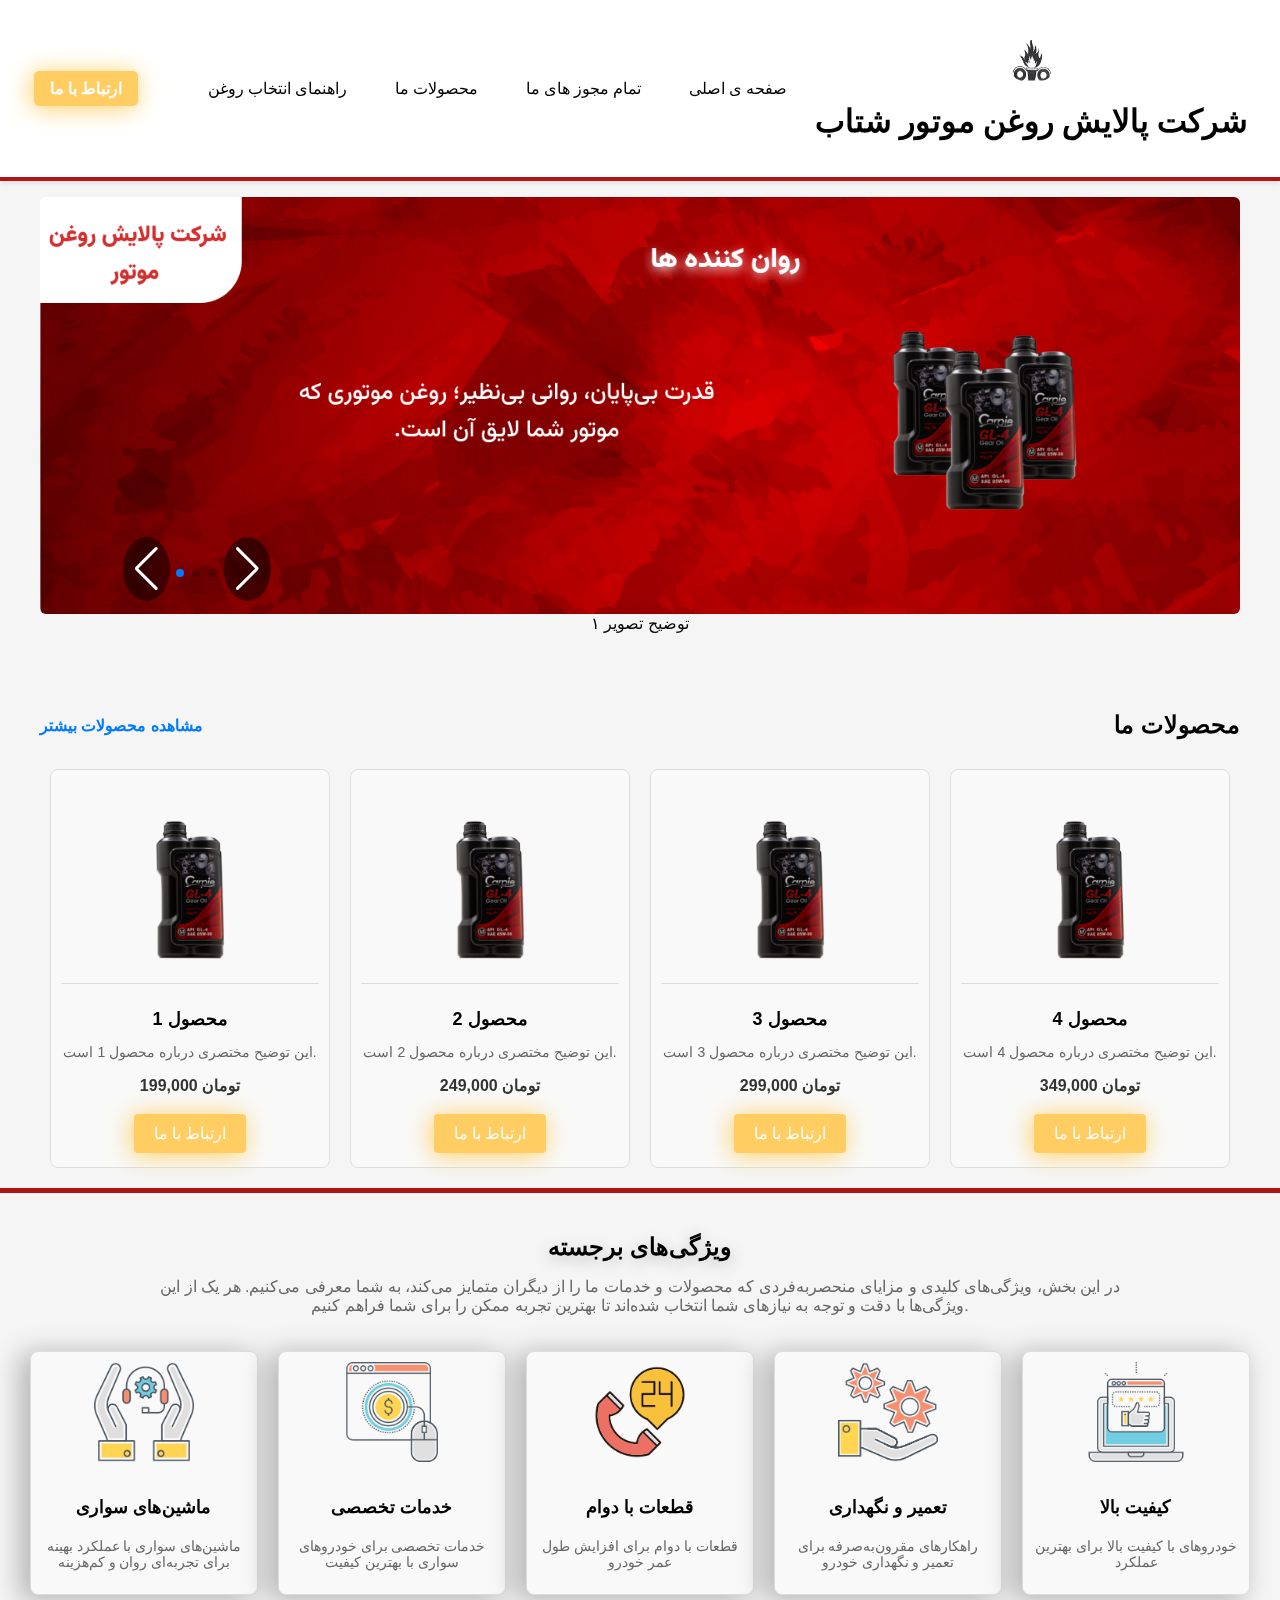
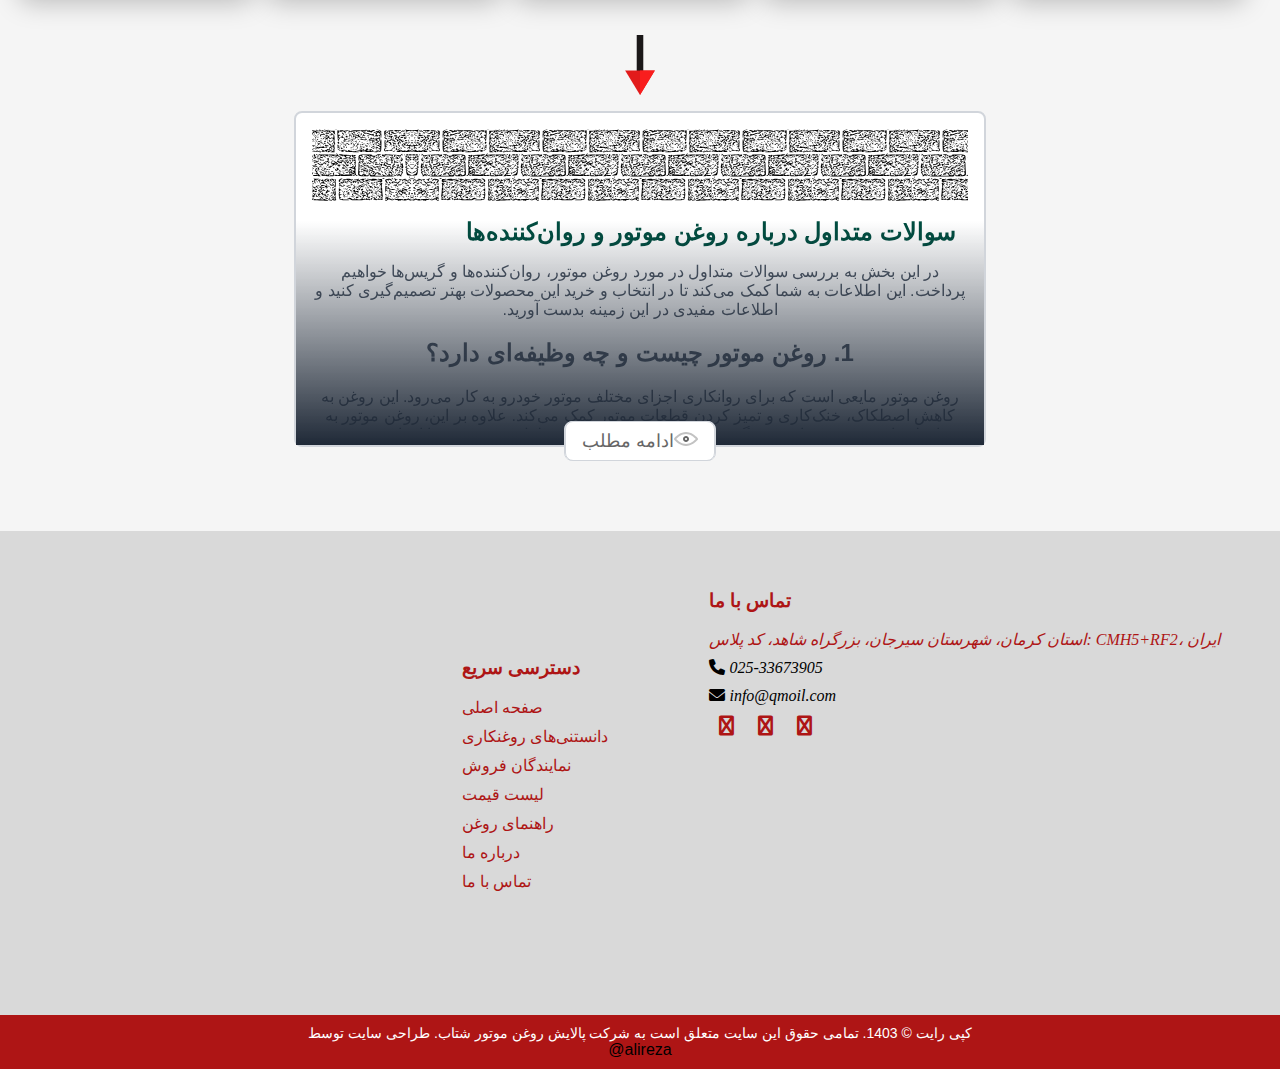
<file: index.html>
<!DOCTYPE html>
<html lang="fa">

<head>
    <!-- Meta Tags for SEO -->
    <meta charset="utf-8">
    <meta name="viewport" content="width=device-width, initial-scale=1">
    <meta name="description"
        content="شرکت پالایش روغن موتور شتاب، ارائه‌دهنده محصولات با کیفیت برای انواع خودروها. مشاهده محصولات و راهنمای انتخاب روغن موتور">
    <meta name="keywords" content="روغن موتور، پالایش، محصولات خودرو، روان‌کننده‌ها، روغن موتور سنتتیک">
    <meta name="author" content="شرکت پالایش روغن موتور شتاب">

    <!-- Title for SEO Optimization -->
    <title>شرکت پالایش روغن موتور شتاب | محصولات و خدمات با کیفیت</title>

    <!-- Favicon -->
    <link rel="shortcut icon" href="./alamat2 2.png" type="image/x-icon">

    <!-- External Styles and Fonts -->
    <link rel="stylesheet" href="https://cdnjs.cloudflare.com/ajax/libs/font-awesome/6.0.0-beta3/css/all.min.css">
    <link rel="stylesheet" href="https://unpkg.com/swiper/swiper-bundle.min.css">
    <link rel="stylesheet" href="https://cdn.jsdelivr.net/npm/aos@2.3.4/dist/aos.css">
    <link rel="stylesheet" href="https://fonts.googleapis.com/css2?family=Vazirmatn:wght@400&display=swap">

    <!-- Local Stylesheets -->
    <link rel="stylesheet" href="./global.css">
    <link rel="stylesheet" href="./index.css">

    <!-- Scripts -->
    <script src="https://cdn.jsdelivr.net/npm/aos@2.3.4/dist/aos.js"></script>
</head>

<body>
    <!-- Header -->
    <header class="responsive-header" data-aos="slide-left">
        <nav class="navbar">
            <div class="contact-btn">
                <a href="/contact" class="btn">ارتباط با ما</a>
            </div>
            <ul class="menu">
                <li><a href="#oil-guide">راهنمای انتخاب روغن</a></li>
                <li><a href="#products">محصولات ما</a></li>
                <li><a href="#licenses">تمام مجوز های ما</a></li>
                <li><a href="#home">صفحه ی اصلی</a></li>
            </ul>
            <div class="logo">
                <img src="./alamat2 2.png" style="margin-top: 24px;" alt="Company Logo">
                <h1>شرکت پالایش روغن موتور شتاب</h1>
            </div>
            <div class="mobile-menu-icon">
                <input type="checkbox" id="toggle-menu" hidden>
                <label for="toggle-menu" class="toggle-icon">
                    <span></span>
                    <span></span>
                    <span></span>
                </label>
            </div>
            <ul class="mobile-menu">
                <li><a href="#oil-guide">راهنمای انتخاب روغن</a></li>
                <li><a href="#products">محصولات ما</a></li>
                <li><a href="#licenses">تمام مجوز های ما</a></li>
                <li><a href="#home">صفحه ی اصلی</a></li>
            </ul>
        </nav>
    </header>

    <section class="gallery" data-aos="fade-down">
        <div class="swiper-container">
            <div class="swiper-wrapper">
                <div class="swiper-slide">
                    <figure>
                        <img src="./Component 12.png" alt="توضیح تصویر ۱">
                        <figcaption class="coments">توضیح تصویر ۱</figcaption>
                    </figure>
                </div>
                <div class="swiper-slide">
                    <figure>
                        <img src="./Component 12.png" alt="توضیح تصویر ۲">
                        <figcaption class="coments">توضیح تصویر ۲</figcaption>
                    </figure>
                </div>
                <div class="swiper-slide">
                    <figure>
                        <img src="./Component 12.png" alt="توضیح تصویر ۳">
                        <figcaption class="coments">توضیح تصویر ۳</figcaption>
                    </figure>
                </div>
            </div>
             <!-- Custom navigation and pagination -->
            <div class="custom-controls">
                <div class="swiper-button-prev"></div>
                <div class="swiper-pagination"></div>
                <div class="swiper-button-next"></div>
            </div>
        </div>
    </section>

    <!-- Product Section -->
    <section class="product-section" data-aos="slide-right">
        <div class="section-header">
            <a href="/products" class="view-more">مشاهده محصولات بیشتر</a>
            <h1 class="section-title">محصولات ما</h1>
        </div>
        <div class="product-grid">
            <article class="product-card">
                <img src="./220-Copy (1) 9.png" alt="توضیح محصول 1" class="product-image">
                <h2 class="product-name">محصول 1</h2>
                <p class="product-description">این توضیح مختصری درباره محصول 1 است.</p>
                <p class="product-price">199,000 تومان</p>
                <a href="/contact" class="btn">ارتباط با ما</a>
            </article>
            <article class="product-card">
                <img src="./220-Copy (1) 10.png" alt="توضیح محصول 2" class="product-image">
                <h2 class="product-name">محصول 2</h2>
                <p class="product-description">این توضیح مختصری درباره محصول 2 است.</p>
                <p class="product-price">249,000 تومان</p>
                <a href="/contact" class="btn">ارتباط با ما</a>
            </article>
            <article class="product-card">
                <img src="./220-Copy (1) 9.png" alt="توضیح محصول 3" class="product-image">
                <h2 class="product-name">محصول 3</h2>
                <p class="product-description">این توضیح مختصری درباره محصول 3 است.</p>
                <p class="product-price">299,000 تومان</p>
                <a href="/contact" class="btn">ارتباط با ما</a>
            </article>
            <article class="product-card">
                <img src="./220-Copy (1) 11.png" alt="توضیح محصول 4" class="product-image">
                <h2 class="product-name">محصول 4</h2>
                <p class="product-description">این توضیح مختصری درباره محصول 4 است.</p>
                <p class="product-price">349,000 تومان</p>
                <a href="/contact" class="btn">ارتباط با ما</a>
            </article>
        </div>
    </section>

    <div class="component-11 aos-init aos-animate" data-aos="slide-left" style="
    background: url('./bg.svg') no-repeat center center;
    background-size: cover;
    background-attachment: fixed; /* یا fixed اگر می‌خواهید پس‌زمینه ثابت بماند */
    width: 100%;
    padding: 20px; /* اضافه کردن پدینگ برای فاصله درون عنصر */
    box-sizing: border-box;
">

        <div class="key-features-description">
            <h2 class="features-heading">ویژگی‌های برجسته</h2>
            <p class="features-description">
                در این بخش، ویژگی‌های کلیدی و مزایای منحصربه‌فردی که محصولات و خدمات ما را از دیگران متمایز می‌کند، به شما معرفی می‌کنیم.
                هر یک از این ویژگی‌ها با دقت و توجه به نیازهای شما انتخاب شده‌اند تا بهترین تجربه ممکن را برای شما فراهم کنیم.
            </p>
        </div>
    
        <section class="features">
            <div class="feature aos-init aos-animate" data-aos="fade-down">
                <div class="feature-image">
                    <img class="feature-img" alt="ماشین‌های سواری با کیفیت" src="./support-14-128.png">
                </div>
                <h3 class="feature-title">ماشین‌های سواری</h3>
                <p class="feature-description">ماشین‌های سواری با عملکرد بهینه برای تجربه‌ای روان و کم‌هزینه</p>
            </div>
            <div class="feature aos-init aos-animate" data-aos="fade-up">
                <div class="feature-image">
                    <img class="feature-img" alt="خدمات تخصصی ماشین‌های سواری" src="./pay-per-click-3-128.png">
                </div>
                <h3 class="feature-title">خدمات تخصصی</h3>
                <p class="feature-description">خدمات تخصصی برای خودروهای سواری با بهترین کیفیت</p>
            </div>
            <div class="feature aos-init aos-animate" data-aos="fade-down">
                <div class="feature-image">
                    <img class="feature-img" alt="قطعات با دوام خودرو" src="./support-13-128.png">
                </div>
                <h3 class="feature-title">قطعات با دوام</h3>
                <p class="feature-description">قطعات با دوام برای افزایش طول عمر خودرو</p>
            </div>
            <div class="feature aos-init aos-animate" data-aos="fade-up">
                <div class="feature-image">
                    <img class="feature-img" alt="تعمیر و نگهداری خودرو" src="./support-services-128.png">
                </div>
                <h3 class="feature-title">تعمیر و نگهداری</h3>
                <p class="feature-description">راهکارهای مقرون‌به‌صرفه برای تعمیر و نگهداری خودرو</p>
            </div>
            <div class="feature aos-init aos-animate" data-aos="fade-down">
                <div class="feature-image">
                    <img class="feature-img" alt="کیفیت بالای خودرو" src="./page-quality-128.png">
                </div>
                <h3 class="feature-title">کیفیت بالا</h3>
                <p class="feature-description">خودروهای با کیفیت بالا برای بهترین عملکرد</p>
            </div>
        </section>
        
        <img src="./down-arrow-download-svgrepo-com.svg" data-aos="fade-down" width="60px" alt="فلش دانلود" class="aos-init aos-animate">
         
        <div class="container" style="z-index: 100;">
            <div class="content aos-init aos-animate" data-aos="fade-up">
                <div class="mb-10">
                    <div class="iconss">
                        <!-- بهبود alt و استفاده از نام فایل بهینه -->
                        <img src="./brick.svg" width="100px" alt="آیکون سوالات متداول (جهت معکوس)" style="transform: rotateY(180deg);">
                        <img src="./brick.svg" width="100px" alt="آیکون سوالات متداول">
                        <img src="./brick.svg" width="100px" alt="آیکون سوالات متداول">
                        <img src="./brick.svg" width="100px" alt="آیکون سوالات متداول">
                        <img src="./brick.svg" width="100px" alt="آیکون سوالات متداول">
                        <img src="./brick.svg" width="100px" alt="آیکون سوالات متداول">
                        <img src="./brick.svg" width="100px" alt="آیکون سوالات متداول">
                    </div>
                    <h1 class="title">سوالات متداول درباره روغن موتور و روان‌کننده‌ها</h1>
                </div>
        
                <div class="text" dir="rtl">
                    <!-- محتوای اصلی بخش با سئو بهینه -->
                    <p>در این بخش به بررسی سوالات متداول در مورد روغن موتور، روان‌کننده‌ها و گریس‌ها خواهیم پرداخت. این اطلاعات به شما کمک می‌کند تا در انتخاب و خرید این محصولات بهتر تصمیم‌گیری کنید و اطلاعات مفیدی در این زمینه بدست آورید.</p>
        
                    <h2>1. روغن موتور چیست و چه وظیفه‌ای دارد؟</h2>
                    <p>روغن موتور مایعی است که برای روانکاری اجزای مختلف موتور خودرو به کار می‌رود. این روغن به کاهش اصطکاک، خنک‌کاری و تمیز کردن قطعات موتور کمک می‌کند. علاوه بر این، روغن موتور به محافظت از موتور در برابر خوردگی و زنگ‌زدگی کمک می‌کند و طول عمر موتور را افزایش می‌دهد.</p>
        
                    <h2>2. انواع روغن موتور کدامند و چه تفاوت‌هایی دارند؟</h2>
                    <p>روغن‌های موتور به دو دسته اصلی تقسیم می‌شوند: روغن‌های معدنی و روغن‌های سنتتیک. روغن‌های معدنی از پالایش نفت خام تولید می‌شوند و ارزان‌تر هستند، در حالی که روغن‌های سنتتیک از ترکیبات شیمیایی ساخته شده و ویژگی‌هایی مانند مقاومت بالا در برابر دما و عمر طولانی‌تری دارند.</p>
        
                    <h2>3. روان‌کننده‌ها چه کاربردهایی دارند؟</h2>
                    <p>روان‌کننده‌ها برای کاهش اصطکاک و سایش در قطعات متحرک ماشین‌آلات به کار می‌روند. این محصولات به افزایش عمر تجهیزات و محافظت در برابر زنگ‌زدگی و خوردگی کمک می‌کنند. انواع مختلف روان‌کننده‌ها شامل روغن‌های صنعتی، هیدرولیک و گریس‌ها هستند.</p>
        
                    <h2>4. چه موقع باید روغن موتور را تعویض کرد؟</h2>
                    <p>زمان تعویض روغن موتور بستگی به نوع روغن، شرایط رانندگی و توصیه‌های سازنده دارد. به طور کلی توصیه می‌شود که روغن موتور هر ۵۰۰۰ تا ۷۰۰۰ کیلومتر یا هر شش ماه یکبار تعویض شود.</p>
        
                    <h2>5. چگونه می‌توان بهترین روغن موتور را انتخاب کرد؟</h2>
                    <p>برای انتخاب بهترین روغن موتور باید به توصیه‌های سازنده خودرو، شرایط آب و هوایی و نوع موتور توجه کنید. انتخاب روغن با ویسکوزیته مناسب و بررسی کیفیت برندهای مختلف نیز اهمیت دارد.</p>
        
                    <h2>6. گریس‌ها چه نقشی در نگهداری ماشین‌آلات دارند؟</h2>
                    <p>گریس‌ها برای قطعاتی که تحت فشار و دماهای بالا هستند استفاده می‌شوند. این محصولات به کاهش سایش، افزایش عمر قطعات و کاهش نیاز به تعمیرات کمک می‌کنند.</p>
        
                    <h2>7. در خرید و فروش روغن موتور باید به چه نکاتی توجه کرد؟</h2>
                    <p>در خرید روغن موتور باید به اصل بودن و کیفیت محصول توجه کرده و از منابع معتبر خرید کنید. همچنین در فروش روغن، توجه به استانداردهای مربوطه و ارائه محصولات معتبر اهمیت دارد.</p>
                </div>
            </div>
        
            <!-- دکمه‌های "ادامه مطلب" و "بستن مطلب" -->
            <div class="gradient-background"></div>
        
            <button class="button" onclick="toggleShowMore()" title="بستن مطلب">
                بستن مطلب
                <span class="mr-2">
                    <svg width="24" height="14" viewBox="0 0 24 14" fill="none" xmlns="http://www.w3.org/2000/svg">
                        <path fill-rule="evenodd" clip-rule="evenodd" d="M0.441643 5.89359C-0.147214 6.53437 -0.147214 7.46563 0.441643 8.10641C2.25469 10.0793 6.54403 14 12 14C17.456 14 21.7453 10.0793 23.5584 8.10641C24.1472 7.46563 24.1472 6.53437 23.5584 5.89359C21.7453 3.92067 17.456 0 12 0C6.54403 0 2.25469 3.92067 0.441643 5.89359ZM12 2C7.68339 2 4.04578 5.05757 2.20582 7C4.04578 8.94243 7.68339 12 12 12C16.3166 12 19.9542 8.94243 21.7942 7C19.9542 5.05757 16.3166 2 12 2Z" fill="currentColor" fill-opacity="0.4"></path>
                        <path d="M27 6H-7.00355e-07V15C-7.00355e-07 29.9117 12.0883 42 27 42V42V6Z" fill="currentColor"></path>
                    </svg>
                </span>
            </button>
        
            <button class="button" onclick="toggleShowMore()" title="ادامه مطلب">
                ادامه مطلب
                <span class="mr-2">
                    <svg width="24" height="14" viewBox="0 0 24 14" fill="none" xmlns="http://www.w3.org/2000/svg">
                        <path fill-rule="evenodd" clip-rule="evenodd" d="M0.441643 5.89359C-0.147214 6.53437 -0.147214 7.46563 0.441643 8.10641C2.25469 10.0793 6.54403 14 12 14C17.456 14 21.7453 10.0793 23.5584 8.10641C24.1472 7.46563 24.1472 6.53437 23.5584 5.89359C21.7453 3.92067 17.456 0 12 0C6.54403 0 2.25469 3.92067 0.441643 5.89359ZM12 2C7.68339 2 4.04578 5.05757 2.20582 7C4.04578 8.94243 7.68339 12 12 12C16.3166 12 19.9542 8.94243 21.7942 7C19.9542 5.05757 16.3166 2 12 2Z" fill="currentColor" fill-opacity="0.4"></path>
                        <path fill-rule="evenodd" clip-rule="evenodd" d="M9 7C9 8.65685 10.3431 10 12 10C13.6569 10 15 8.65685 15 7C15 5.34315 13.6569 4 12 4C10.3431 4 9 5.34315 9 7ZM11 7C11 7.55228 11.4477 8 12 8C12.5523 8 13 7.55228 13 7C13 6.44772 12.5523 6 12 6C11.4477 6 11 6.44772 11 7Z" fill="currentColor"></path>
                    </svg>
                </span>
            </button>
        </div>
        
        
    </div>
    <footer>
        <div class="footer-container">
            <div class="footer-map">
                <iframe
                    src="https://www.google.com/maps/embed?pb=!1m14!1m8!1m3!1d3474.9518054080045!2d55.65985625767212!3d29.43020497169884!3m2!1i1024!2i768!4f13.1!3m3!1m2!1s0x3efffb4d0506a753%3A0x734ef0dea0f55767!2z2LHZiNi62YYg2YXZiNiq2YjYsSDYtNiq2KfYqCAo2YXYsdqp2LLbjCk!5e0!3m2!1sfa!2sus!4v1725695043308!5m2!1sfa!2sus"
                    class="map-frame" style="border:0;" allowfullscreen="" loading="lazy" referrerpolicy="no-referrer-when-downgrade"
                    title="نقشه محل شرکت پالایش روغن موتور شتاب"></iframe>
            </div>
    
            <nav class="footer-links" style="
            margin: auto 21px;
        ">
                        <h3>دسترسی سریع</h3>
                        <ul>
                            <li><a href="/" title="صفحه اصلی">صفحه اصلی</a></li>
                            <li><a href="/lubrication-info" title="دانستنی‌های روغنکاری">دانستنی‌های روغنکاری</a></li>
                            <li><a href="/agents" title="نمایندگان فروش">نمایندگان فروش</a></li>
                            <li><a href="/pricing" title="لیست قیمت">لیست قیمت</a></li>
                            <li><a href="/oil-guide" title="راهنمای روغن">راهنمای روغن</a></li>
                            <li><a href="/about-us" title="درباره ما">درباره ما</a></li>
                            <li><a href="/contact-us" title="تماس با ما">تماس با ما</a></li>
                        </ul>
                    </nav>
    
            <div class="footer-contact">
                <h3>تماس با ما</h3>
                <address>
                    <p>استان کرمان، شهرستان سیرجان، بزرگراه شاهد، کد پلاس: CMH5+RF2، ایران</p>
                    <p><a href="tel:+982533673905" title="تماس با شماره 025-33673905"><i class="fa fa-phone"></i> 025-33673905</a></p>
                    <p><a href="mailto:info@qmoil.com" title="ارسال ایمیل به info@qmoil.com"><i class="fa fa-envelope"></i> info@qmoil.com</a></p>
                </address>
                <div class="social-icons">
                    <a href="#" title="تلگرام شرکت"><i class="fa fa-telegram"></i></a>
                    <a href="#" title="واتساپ شرکت"><i class="fa fa-whatsapp"></i></a>
                    <a href="#" title="اینستاگرام شرکت"><i class="fa fa-instagram"></i></a>
                </div>
            </div>
        </div>
    </footer>
    
    <div class="footer-bottom">
        <p>کپی رایت © 1403. تمامی حقوق این سایت متعلق است به شرکت پالایش روغن موتور شتاب. طراحی سایت توسط 
        </p>
        <a href="https://t.me/alirezan5555" target="_blank" rel="noopener" title="تماس با طراح سایت">@alireza</a>
    </div>
    
    <script src="https://unpkg.com/swiper/swiper-bundle.min.js"></script>
    <script>

        const swiper = new Swiper('.swiper-container', {
            loop: true,
            pagination: {
                el: '.swiper-pagination',
                clickable: true,
            },
            navigation: {
                nextEl: '.swiper-button-next',
                prevEl: '.swiper-button-prev',
            },
            autoplay: {
                delay: 50000,
                disableOnInteraction: false,
            },
        });
        function toggleShowMore() {
            var content = document.querySelector('.content');
            var svg = document.querySelector('.bg');
            var showMoreButton = document.querySelector('.button');
            var gradientBackground = document.querySelector('.gradient-background');

            if (content.style.height === 'auto') {
                content.style.height = '300px';
                showMoreButton.textContent = 'ادامه مطلب';
                gradientBackground.style.display = 'block';
                // svg.style.top = '1528'

            } else {
                // svg.style.top = '75rem'
                content.style.height = 'auto';
                showMoreButton.textContent = 'بستن مطلب';
                gradientBackground.style.display = 'none';
            }
        }

        AOS.init({
            duration: 1000, // مدت زمان انیمیشن به میلی‌ثانیه
            once: true,     // انیمیشن فقط یکبار اجرا شود
        });

        document.addEventListener("DOMContentLoaded", function () {
            const toggleMenu = document.getElementById('toggle-menu');
            const mobileMenu = document.querySelector('.menu');

            toggleMenu.addEventListener('change', function () {
                if (toggleMenu.checked) {
                    mobileMenu.style.display = 'flex'; // نمایش منو
                } else {
                    mobileMenu.style.display = 'none'; // مخفی کردن منو
                }
            });
        });


    </script>

</body>

</html>
</file>
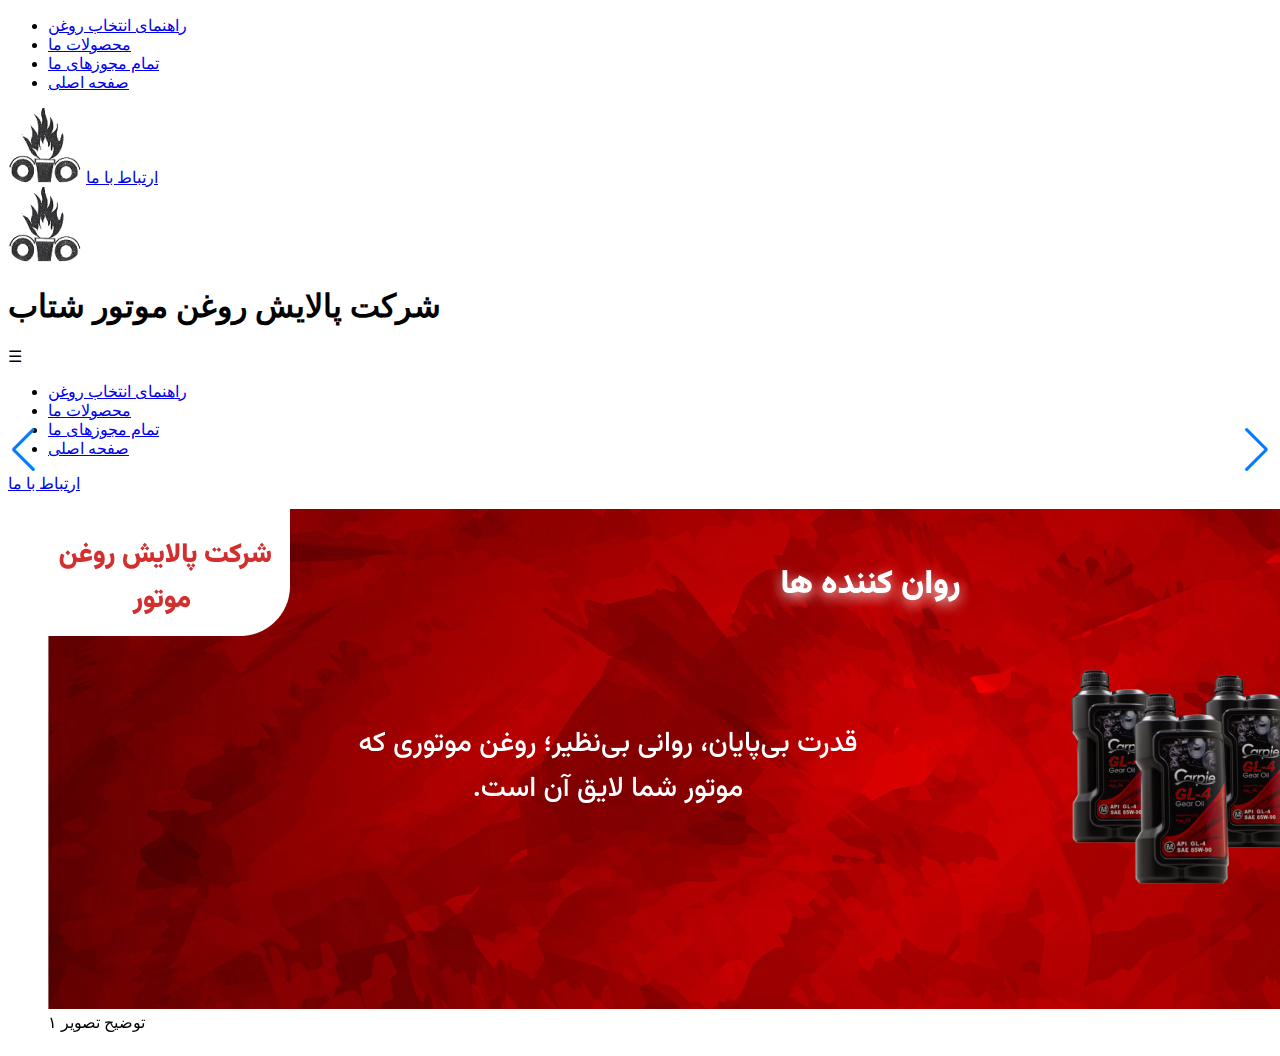
<file: galery.html>
<!DOCTYPE html>
<html lang="fa">

<head>
    <meta charset="UTF-8">
    <meta name="viewport" content="width=device-width, initial-scale=1.0">
    <link rel="stylesheet" href="./galery.css">
    
    <link rel="stylesheet" href="https://unpkg.com/swiper/swiper-bundle.min.css">
    <title>شرکت پالایش روغن موتور شتاب</title>
</head>

<body>
    <header class="component-10" class="titleheader" >
        <!-- منوی دسکتاپ -->
        <nav class="component-10-child">
            <ul id="menu-list">
                <li class="div"><a href="#oil-guide">راهنمای انتخاب روغن</a></li>
                <li class="div1"><a href="#products">محصولات ما</a></li>
                <li class="div2"><a href="#licenses">تمام مجوزهای ما</a></li>
                <li class="div3"><a href="#home">صفحه اصلی</a></li>
            </ul>
            <img class="alamat2-2-icon" alt="Company Logo" src="alamat2 2.png">
            <a href="/contact" class="btn">ارتباط با ما</a>
        </nav>

        <!-- منوی موبایل -->
        <div class="mobilemenu">
            <img class="alamat2-2-icon" alt="Company Logo" src="alamat2 2.png">
            <h1 class="name">شرکت پالایش روغن موتور شتاب</h1>
            <div class="menu-icon" id="menu-icon" onclick="toggleMenu()">☰</div>
        </div>

        <nav class="mobilenav" id="mobilenav">
            <ul id="mobilelist">
                <li class="div"><a href="#oil-guide">راهنمای انتخاب روغن</a></li>
                <li class="div1"><a href="#products">محصولات ما</a></li>
                <li class="div2"><a href="#licenses">تمام مجوزهای ما</a></li>
                <li class="div3"><a href="#home">صفحه اصلی</a></li>
            </ul>
            <div class="contact-btn-wrapper">
                <a href="/contact" class="btn">ارتباط با ما</a>
            </div>
        </nav>
        <div class="line-div"></div>
    </header>
    <section class="gallery">
        <!-- Swiper -->
        <div class="swiper-container">
            <div class="swiper-wrapper">
                <div class="swiper-slide">
                    <figure>
                        <img src="./Component 12.png" alt="توضیح تصویر ۱">
                        <figcaption class="coments">توضیح تصویر ۱</figcaption>
                    </figure>
                </div>
                <div class="swiper-slide">
                    <figure>
                        <img src="./Component 12.png" alt="توضیح تصویر ۲">
                        <figcaption class="coments">توضیح تصویر ۲</figcaption>
                    </figure>
                </div>
                <div class="swiper-slide">
                    <figure>
                        <img src="./Component 12.png" alt="توضیح تصویر ۳">
                        <figcaption class="coments">توضیح تصویر ۳</figcaption>
                    </figure>
                </div>
            </div>

            <!-- Custom navigation and pagination -->
            <div class="custom-controls">
                <div class="swiper-button-prev"></div>
                <div class="swiper-pagination"></div>
                <div class="swiper-button-next"></div>
            </div>
        </div>
    </section>
    <script>
        function toggleMenu() {
            var mobilenav = document.getElementById('mobilenav');
            if (mobilenav.style.display === 'block') {
                mobilenav.style.display = 'none';
            } else {
                mobilenav.style.display = 'block';
            }
        }
    </script>
</body>

</html>
</file>
<file: global.css>
body {
    margin: 0;
    background-color: #f5f5f5;
    line-height: normal;
}


:root {
    
    /* fonts */
    --font-vazirmatn: Vazirmatn;
    
    /* font sizes */
    --font-size-xl: 1.25rem;
    
    /* Colors */
    --color-black: #000;
    

    /* fonts */
    --font-inter: Inter;
    
    /* font sizes */
    --font-size-2xs: 0.688rem;
    --font-size-mini: 0.938rem;
    
    /* Colors */
    --color-black: #000;
    --color-whitesmoke: #f5f5f5;
    --color-white: #fff;
    
    /* Border radiuses */
    --br-11xs: 2px;
    --br-mid: 17px;

    
}
</file>
<file: index.css>
a {
    text-decoration: none;
    color: black;
}

.component-10-child {
    position: absolute;
    height: 90.68%;
    width: calc(100% - 88px);
    top: 0%;
    right: 2.75rem;
    bottom: 9.32%;
    left: 2.75rem;
    border-radius: 11px;
    background-color: #ffffff;
    overflow: hidden;
}

.p {
    margin: 0;
}

.div {
    position: absolute;
    height: 35.59%;
    width: 23.19%;
    top: 35.59%;
    left: 28.89%;
    text-align: right;
    display: inline-block;
}

.div1 {
    position: absolute;
    height: 34.83%;
    width: 14.86%;
    top: 36.44%;
    left: 51.39%;
    display: inline-block;
}

.div2 {
    position: absolute;
    height: 30.34%;
    width: 16.74%;
    top: 36.44%;
    left: 62.08%;
    display: inline-block;
}

.div3 {
    position: absolute;
    height: 30.34%;
    width: 15.14%;
    top: 36.44%;
    left: 74.51%;
    display: inline-block;
}

.alamat2-2-icon {
    position: absolute;
    width: 5.14%;
    top: 16.95%;
    right: 5.21%;
    bottom: 20.17%;
    left: 89.65%;
    object-fit: cover;
}

.div4 {
    position: absolute;
    height: 54.49%;
    width: 80.6%;
    top: 23.73%;
    left: 14.08%;
    display: inline-block;
}

.wrapper {
    position: absolute;
    height: 41.53%;
    width: 8.13%;
    top: 25.42%;
    right: 85.42%;
    bottom: 33.05%;
    left: 6.46%;
    box-shadow: -2px 6px 24px #ffcd62;
    border-radius: 12px;
    background-color: #ffcd62;
    overflow: hidden;
    text-align: left;
    font-size: 1.375rem;
    color: #fff;
}

.component-10 {
    width: 100%;
    background-color: #ffffff;
    position: relative;
    height: 5.375rem;
    text-align: center;
    font-size: var(--font-size-xl);
    color: var(--color-black);
    font-family: var(--font-vazirmatn);
}

.line-div {
    width: 100%;
    position: absolute;
    border-top: 5px solid #ae1515;
    box-sizing: border-box;
    height: 0.25rem;
    top: 87px;
}

.swiper-container {
    width: 100%;
    height: 300px;
    position: relative;
    /* برای موقعیت‌دهی عناصر */
}

.swiper-slide img {
    display: block;
    width: 100%;
    height: 100%;
    object-fit: cover;
    border-radius: 6px;
}

/* موقعیت‌دهی دکمه‌های ناوبری و صفحه‌بندی */
.custom-controls {
    position: absolute;
    top: 356px;
    /* فاصله از بالا */
    left: 162px;
    /* فاصله از چپ */
    display: flex;
    align-items: center;
}

.swiper-button-prev {
    left: -39px;
}

.swiper-button-next,
.swiper-button-prev {
    background-color: rgba(0, 0, 0, 0.5);
    /* پس‌زمینه نیمه شفاف */
    color: white;
    padding: 10px;
    border-radius: 50%;
    cursor: pointer;
}

.swiper-button-next {
    left: 52px;
    margin-left: 10px;
    /* فاصله‌ی دکمه next از pagination */
}

.swiper-pagination {
    margin-left: 10px;
    margin-right: 10px;
    margin-top: 26px;
    position: static !important;
    /* غیر فعال کردن موقعیت پیش‌فرض pagination */
}

.component-11 {
    border-top: #ae1515 solid 5px;
    background-color: #ffffff;
    width: 100%;
    display: flex;
    flex-direction: column;
    align-items: center;
    font-family: 'Inter', sans-serif;
    color: var(--color-black);
}

.key-features-description {
    text-align: center;
    margin-bottom: 40px;
}

.features-heading {
    font-size: 1.563rem;
    margin-bottom: 20px;
    text-shadow: 0px 4px 15px rgba(0, 0, 0, 0.25);
}

.features-description {
    font-size: 1.213rem;
    font-weight: 375;
    color: #7c7c7c;
    text-align: center;
    padding: 0 10%;
}

/* استفاده از Flexbox برای نمایش ویژگی‌ها */
.features {
    display: flex;
    flex-wrap: wrap;
    justify-content: space-evenly;
    width: 100%;

    padding: 0 5%;
    padding-bottom: 40px;
}

.coments {
    justify-content: center;
    display: flex;
    font-family: 'Lucida Sans', 'Lucida Sans Regular', 'Lucida Grande', 'Lucida Sans Unicode', Geneva, Verdana, sans-serif;
    font-size: 1rem;
    font-weight: 500;
}

.feature {
    background-color: var(--color-white);
    box-shadow: -8px 4px 27px 3px rgba(0, 0, 0, 0.25);
    border-radius: var(--br-mid);
    width: 14.27%;
    display: flex;
    flex-direction: column;
    align-items: center;
    padding: 20px;
    box-sizing: border-box;
}

.feature-image {
    width: 100%;
    height: auto;
    margin-bottom: 10px;
}

.feature-img {
    width: 100%;
    height: auto;
    border-radius: var(--br-11xs);
    object-fit: cover;
}

.feature-title {
    font-size: 1.25rem;
    margin: 10px 0;
    text-align: center;
}

.feature-description {
    font-size: var(--font-size-mini);
    color: #7c7c7c;
    text-align: center;
    margin-top: 10px;
}

.product-section {
    max-width: 1200px;
    margin: 0 auto;
    margin-top: 200px;
    padding: 20px;
    font-family: 'Tahoma', 'Arial', sans-serif;
}

.section-header {
    display: flex;
    justify-content: space-between;
    align-items: center;
    margin-bottom: 20px;
}

.section-title {
    font-size: 1.5em;
    margin: 0;
}

.view-more {
    color: #007bff;
    text-decoration: none;
    font-weight: bold;
}

.product-grid {
    display: grid;
    grid-template-columns: repeat(4, 1fr);
    gap: 20px;
}

@media (max-width: 1024px) {
    .product-grid {
        grid-template-columns: repeat(2, 1fr);
    }
}

@media (max-width: 600px) {
    .product-grid {
        grid-template-columns: 1fr;
    }
}

.product-card {
    border: 1px solid #e0e0e0;
    border-radius: 8px;
    padding: 20px;
    text-align: center;
    transition: box-shadow 0.3s ease;
}

.product-card:hover {

    background-color: #ae1515;
    background: linear-gradient(black, #ae1515);
    box-shadow: 0 4px 8px rgba(0, 0, 0, 0.1);
}

.product-card:hover .product-description,
.product-card:hover .product-name {
    color: #ffffff;
}

.product-image {
    max-width: 100%;
    height: auto;
    margin-bottom: 15px;
}

.product-name {
    font-size: 1.2em;
    margin-bottom: 10px;
}

.product-description {
    color: #666;
    margin-bottom: 15px;
}

.product-price {
    font-weight: bold;
    color: #4CAF50;
    margin-bottom: 15px;
}

.btn {

    box-shadow: -2px 2px 24px #ffcd62;
    background-color: #ffcd62;
    color: white;
    border: none;
    padding: 10px 20px;
    text-align: center;
    text-decoration: none;
    display: inline-block;
    font-size: 16px;
    margin: 4px 2px;
    cursor: pointer;
    border-radius: 4px;
}

footer {
    background-color: #d9d9d9;
    color: #ae1515;
    padding: 20px 0;
}

.footer-container {
    display: flex;
    justify-content: space-around;
    align-items: flex-start;
    padding: 20px;
}

.footer-map img {
    width: 300px;
    height: 200px;
}

.footer-links,
.footer-contact {
    color: #ae1515;
}

.footer-links h3,
.footer-contact h3 {
    color: #ae1515;
}

.footer-links ul {
    list-style-type: none;
    padding: 0;
}

.footer-links ul li {
    margin: 10px 0;
}

.footer-links ul li a {
    color: #ae1515;
    text-decoration: none;
}

.footer-links ul li a:hover {
    text-decoration: underline;
}

.footer-contact p {
    margin: 10px 0;
}

.social-icons {
    margin-top: 10px;
}

.social-icons a {
    color: #ae1515;
    margin: 0 10px;
    font-size: 20px;
    text-decoration: none;
}

.footer-bottom {
    background-color: #ae1515;
    font-family: Verdana, Geneva, Tahoma, sans-serif;
    color: #ffffff;
    text-align: center;
    padding: 10px 0;
    font-size: 14px;
}

.footer-bottom p {
    margin: 0;
}

.map-frame {
    width: 400px;
    /* عرض مورد نظر */
    height: 300px;
    /* ارتفاع مورد نظر */
}

/* استایل برای div اصلی */
.container {
    text-align: right;
    position: relative;
    padding-left: 1rem;
    width: 41rem;
    max-width: 100%;
    padding-right: 1rem;
    padding-top: 1rem;
    padding-bottom: 1rem;
    border: 2px solid #d1d5db;
    border-radius: 0.5rem;
    margin-bottom: 4rem;
    margin-top: 1rem;
    background-color: #ffffff;
}

/* استایل برای حالت تیره */
.dark .container {
    background-color: transparent;
    border-color: rgba(0, 0, 0, 0.2);
}

/* استایل برای div داخلی */
.content {
    height: 300px;
    overflow: hidden;
}

/* استایل برای عنوان */
.title {
    font-size: 1.5rem;
    /* تغییر به اندازه مناسب */
    font-weight: bold;
    padding-left: 0.75rem;
    padding-right: 0.75rem;
    color: #004d40;
    /* تغییر به رنگ مناسب */
}

/* استایل برای متن */
.text {
    text-align: center;
    color: #4b5563;
    /* تغییر به رنگ مناسب */
}

/* استایل برای دکمه‌ها */
.button {
    color: #666;
    /* تغییر به رنگ مناسب */
    display: flex;
    align-items: center;
    font-size: 1.125rem;
    /* تغییر به اندازه مناسب */
    font-weight: 500;
    padding: 0.5rem 1rem;
    border: 1px solid #d1d5db;
    /* تغییر به رنگ مناسب */
    border-radius: 0.5rem;
    position: absolute;
    right: 50%;
    top: 100%;
    transform: translateX(50%);
    background-color: #ffffff;
    /* تغییر به رنگ مناسب */
    margin-top: -1.5rem;
}

/* استایل برای حالت تیره دکمه */
.dark .button {
    background-color: #1f2937;
    border-color: #3b82f6;
    color: #ffffff;
}

/* استایل برای تغییر رنگ دکمه هنگام هاور */
.button:hover {
    background-color: #e5e7eb;
    color: #ffffff;
}

/* استایل برای پس‌زمینه گرادیانت */
.gradient-background {
    position: absolute;
    bottom: 0;
    right: 0;
    width: 100%;
    height: 14rem;
    background: linear-gradient(to top, #1f2937, transparent);
}

/* استایل برای حالت تیره پس‌زمینه گرادیانت */
.dark .gradient-background {
    background: linear-gradient(to top, #1f2937, transparent);
}

.iconss {
    display: flex;
    justify-content: space-between;

}

a {
    text-decoration: none;
    color: #000;
    font-size: 16px;
}

.responsive-header {
    width: 100%;
    background-color: #fff;
    box-shadow: 0 2px 5px rgba(0, 0, 0, 0.1);
}

.navbar {
    display: flex;
    justify-content: space-between;
    align-items: center;
    padding: 1rem 2rem;
    height: fit-content;
    border-bottom: solid 4px #ae1515;
}

.logo img {
    width: 40px;
}

.menu {
    display: flex;
    gap: 2rem;
    list-style: none;
}

.menu li a {
    padding: 0.5rem;
    transition: color 0.3s;
}

.menu li a:hover {
    color: #ae1515;
}

.contact-btn .btn {
    background-color: #ffcd62;
    padding: 0.5rem 1rem;
    border-radius: 5px;
    color: #fff;
    font-weight: bold;
}

/* تنظیمات موبایل */
.mobile-menu-icon {
    display: none;
}

menu {
    display: flex;
    flex-direction: column;
    list-style: none;
    background-color: #fff;
    position: fixed;
    top: 95px;
    z-index: 2;
    left: 239px;
    width: 32%;
    height: 32%;
    transform: translateX(-100%);
    border-right: 4px solid;
    border-bottom: 4px solid;
    transition: transform 0.3s ease-in-out;
    padding-top: 2rem;
    gap: 2rem;
    text-align: center;
}

#toggle-menu:checked+label+.mobile-menu {
    transform: translateX(0);
}

.toggle-icon {
    cursor: pointer;
    display: flex;
    flex-direction: column;
    gap: 0.3rem;
    width: 2rem;
}

.toggle-icon span {
    width: 100%;
    height: 2px;
    background-color: #000;
    transition: transform 0.3s;
}

.mobile-menu {
    display: none;
}

/* استایل‌های مخصوص موبایل */
@media (max-width: 768px) {
    .bg {
        display: none;
    }

    .menu {
        display: none;
    }

    .mobile-menu-icon {
        display: block;
    }

    .logo img {
        width: 60px;
    }

    .contact-btn {
        display: none;
    }

    .mobile-menu li a {
        font-size: 1.2rem;
    }

    #toggle-menu:checked+label span:nth-child(1) {
        transform: rotate(45deg);
        position: relative;
        top: 8px;
    }

    #toggle-menu:checked+label span:nth-child(2) {
        opacity: 0;
    }

    #toggle-menu:checked+label span:nth-child(3) {
        transform: rotate(-45deg);
        position: relative;
        top: -8px;
    }

    .menu {
        display: none;
        flex-direction: column;
        list-style: none;
        background-color: #fff;
        position: fixed;
        top: 91%;
        z-index: 100;
        left: 41%;
        height: 240%;
        transform: translateX(-100%);
        border-right: 4px solid #ae1515;
        border-bottom: 4px solid #ae1515;
        transition: transform 0.3s ease-in-out;
        padding-top: 2rem;
        gap: 25%;
        text-align: center;
        border-radius: 18px;
        -webkit-border-radius: 18px;
        -moz-border-radius: 18px;
        -ms-border-radius: 18px;
        -o-border-radius: 18px;
    }
}

.logo {
    display: flex;
    flex-flow: column;
    align-items: center;
}

/* Add these styles to your existing CSS or in a <style> tag in the head */
.responsive-header {
    position: relative;
    z-index: 1000;
    /* Ensure the header is above other elements */
}

.navbar {
    position: relative;
    z-index: 1001;
    /* Ensure the navbar is above the header */
}

.mobile-menu {
    position: absolute;
    top: 100%;
    /* Position the menu right below the navbar */
    left: 0;
    right: 0;
    background-color: #fff;
    /* Or any color that matches your design */
    z-index: 999;
    /* Ensure it's below the navbar but above other content */
    /* Add any other styling you need for the mobile menu */
}

.gallery {
    position: relative;
    z-index: 1;
    /* Ensure the gallery (slider) is below the header and menu */
}

/* You may need to adjust these values based on your specific layout */
@media (max-width: 768px) {

    /* Adjust this breakpoint as needed */
    .gallery {
        margin-top: 60px;
        /* Adjust this value to match the height of your mobile menu */
    }
}
@media (max-width: 768px) {
    .swiper-container {
        height: 200px; /* Adjust the height for mobile */
    }

    .swiper-slide img {
        height: auto; /* Ensure images maintain aspect ratio on smaller screens */
        object-fit: contain; /* Adjust the object fit for smaller screens */
        border-radius: 4px;
    }

    .custom-controls {
        top: 250px; /* Adjust the control position for mobile */
        left: 50%; /* Center the navigation buttons */
        transform: translateX(-50%);
    }

    .swiper-button-prev,
    .swiper-button-next {
        width: 35px; /* Adjust size of buttons for mobile */
        height: 35px;
        padding: 8px; /* Reduce padding */
    }

    .swiper-pagination {
        margin-top: 15px; /* Adjust spacing on mobile */
    }
}
.map-frame {
    width: 100%; /* عرض کامل در تمام اندازه‌های صفحه */
    height: 400px; /* ارتفاع اولیه */
    border: none;
}

@media only screen and (max-width: 768px) {
    .map-frame {
        height: 300px; /* ارتفاع کمتر در تبلت‌ها */
    }
}

@media only screen and (max-width: 480px) {
    .map-frame {
        height: 200px; /* ارتفاع کمتر برای موبایل‌ها */
    }
}

/* استایل‌های عمومی */
.product-section {
    padding: 20px;
}

.section-header {
    text-align: center;
    margin-bottom: 20px;
}



.section-title {
    font-size: 24px;
    margin: 10px 0;
}

.product-grid {
    display: flex;
    flex-wrap: wrap;
    gap: 20px;
    justify-content: center;
}

.product-card {
    background-color: #f9f9f9;
    border: 1px solid #ddd;
    border-radius: 8px;
    padding: 10px;
    width: calc(25% - 20px); /* چهار محصول در هر ردیف */
    box-sizing: border-box;
}

.product-image {
    width: 100%;
    height: auto;
    border-bottom: 1px solid #ddd;
    margin-bottom: 10px;
}

.product-name {
    font-size: 18px;
    margin: 10px 0;
}

.product-description {
    font-size: 14px;
    color: #666;
}

.product-price {
    font-size: 16px;
    font-weight: bold;
    color: #333;
}



/* استایل‌های مدیا کوئری‌ها */
@media only screen and (max-width: 768px) {
    .product-card {
        width: calc(50% - 20px); /* دو محصول در هر ردیف */
    }

    .section-title {
        font-size: 20px;
    }

    .view-more {
        font-size: 14px;
    }
}

@media only screen and (max-width: 480px) {
    .product-card {
        width: calc(100% - 20px); /* یک محصول در هر ردیف */
    }

    .section-title {
        font-size: 18px;
    }

    .view-more {
        font-size: 12px;
    }
}

/* استایل‌های بخش ویژگی‌ها */
.key-features-description {
    text-align: center;
    margin-bottom: 20px;
}

.features-heading {
    font-size: 24px;
    margin-bottom: 10px;
}

.features-description {
    font-size: 16px;
    color: #666;
}

.features {
    display: flex;
    flex-wrap: wrap;
    gap: 20px;
    justify-content: center;
}

.feature {
    background-color: #f9f9f9;
    border: 1px solid #ddd;
    border-radius: 8px;
    padding: 10px;
    width: calc(20% - 20px); /* پنج ویژگی در هر ردیف */
    box-sizing: border-box;
    text-align: center;
}

.feature-image img {
    width: 100px;
    height: auto;
    margin-bottom: 10px;
}

.feature-title {
    font-size: 18px;
    margin: 10px 0;
}

.feature-description {
    font-size: 14px;
    color: #666;
}

@media only screen and (max-width: 768px) {
    .feature {
        width: calc(33.333% - 20px); /* سه ویژگی در هر ردیف */
    }

    .features-heading {
        font-size: 20px;
    }

    .feature-image img {
        width: 80px;
    }
}

@media only screen and (max-width: 480px) {
    .feature {
        width: calc(100% - 20px); /* یک ویژگی در هر ردیف */
    }

    .features-heading {
        font-size: 18px;
    }

    .feature-image img {
        width: 60px;
    }
}
</file>
<file: galery.css>
@media screen and (max-width: 320px) {
    /* مخفی کردن منوی دسکتاپ */
    .component-10-child {
        display: none;
    }

    /* منوی موبایل */
    .mobilemenu {
        display: flex;
        justify-content: space-between;
        align-items: center;
        padding: 10px;
        background-color: #ffffff;
    }

    /* استایل کلی صفحه */
    .component-10 {
        width: 100%;
        background-color: #ffffff;
        height: 5.375rem;
        text-align: center;
        color: var(--color-black);
        font-family: var(--font-vazirmatn);
    }

    /* خط زیر هدر */
    .line-div {
        width: 100%;
        position: absolute;
        border-top: 3px solid #ae1515;
        box-sizing: border-box;
        height: 0.25rem;
        top: 5rem;
    }

    /* استایل نام شرکت */
    .name {
        font-size: 16px;
        font-family: 'Segoe UI', Tahoma, Geneva, sans-serif;
        margin: 0;
    }

    /* منوی موبایل بازشو */
    .mobilenav {
        z-index: 1000;
        display: none;
        text-align: center;
        padding: 20px;
        background-color: #333;
    }

    /* لیست منوی موبایل */
    #mobilelist {
        list-style-type: none;
        padding: 0;
        margin: 0;
    }

    #mobilelist li {
        margin: 10px 0;
    }

    #mobilelist li a {
        font-size: 16px;
        color: white;
        text-decoration: none;
        display: inline-block;
        padding: 8px 16px;
        background-color: #555;
        border-radius: 5px;
        transition: background-color 0.3s ease;
    }

    #mobilelist li a:hover {
        background-color: #777;
    }

    /* استایل لوگو */
    .alamat2-2-icon {
        width: 69px;
        margin-top: -16px;
    }

    /* دکمه ارتباط با ما */
    .btn {
        display: inline-block;
        margin-top: 15px;
        padding: 8px 16px;
        background-color: #ff5722;
        color: white;
        text-decoration: none;
        border-radius: 5px;
        transition: background-color 0.3s ease;
        font-size: 14px;
    }

    .btn:hover {
        background-color: #e64a19;
    }
}
</file>
